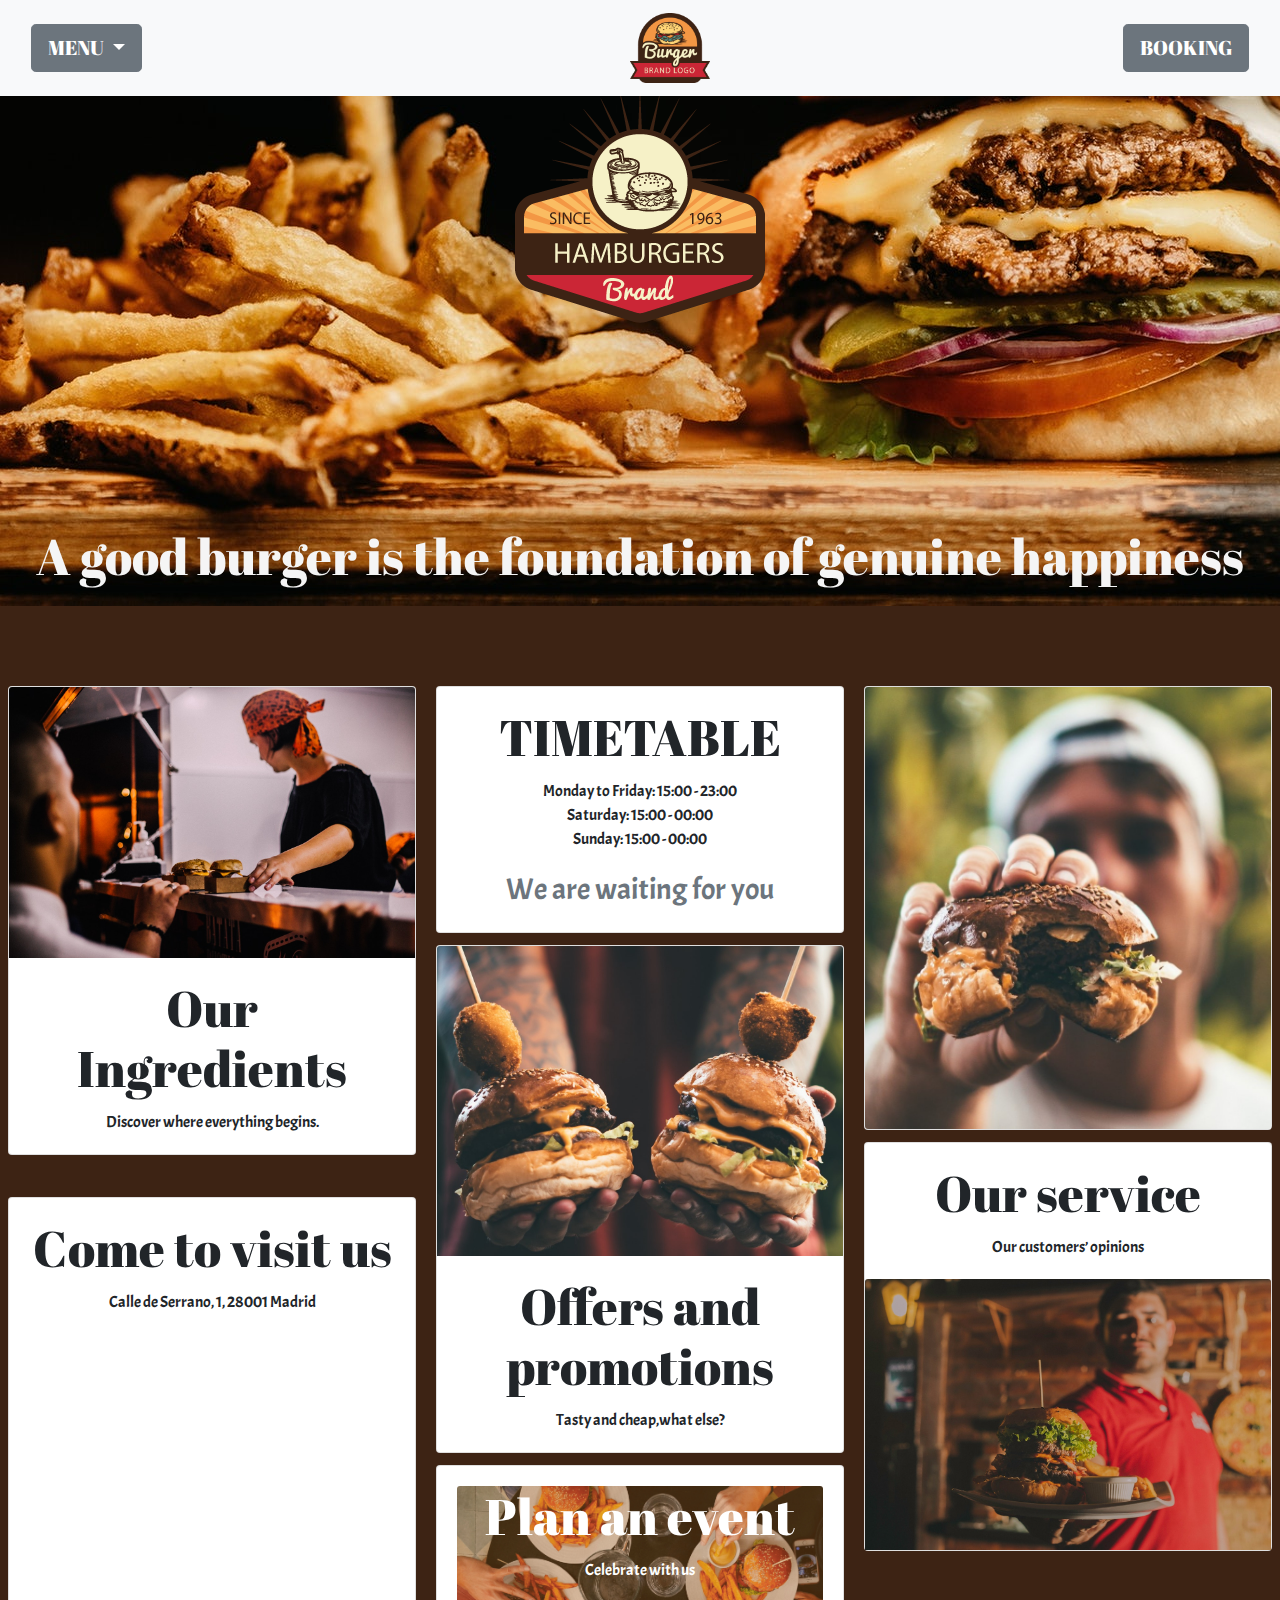
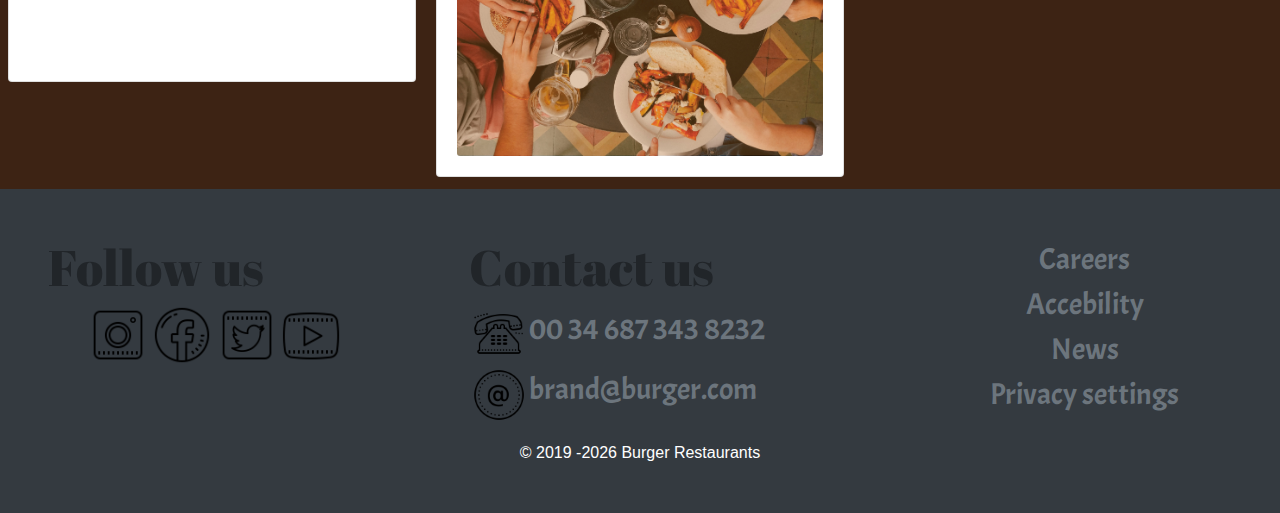
<file: Burguerproject/html.html>
<!DOCTYPE html>
<html lang="en">
  <head>
    <meta name="description" content="Hamburger Restaurante">
    <meta name="author" content="Elena Isabel Gomez Viejo">
    <!-- Required meta tags -->
    <meta charset="utf-8">
    <meta name="viewport" content="width=device-width, initial-scale=1, shrink-to-fit=no">
    <meta name="viewport" content="width=device-width, initial-scale=1, shrink-to-fit=no">
    <link rel="stylesheet" href="https://maxcdn.bootstrapcdn.com/bootstrap/4.0.0/css/bootstrap.min.css" integrity="sha384-Gn5384xqQ1aoWXA+058RXPxPg6fy4IWvTNh0E263XmFcJlSAwiGgFAW/dAiS6JXm" crossorigin="anonymous">
    <link rel="stylesheet" href="css/styles.css"/>
    <script src="JS/scrips.js"></script>
    <link href="https://fonts.googleapis.com/css?family=Abril+Fatface|Acme&display=swap" rel="stylesheet">
    <link rel="stylesheet" href="https://use.fontawesome.com/releases/v5.7.0/css/all.css" integrity="sha384-lZN37f5QGtY3VHgisS14W3ExzMWZxybE1SJSEsQp9S+oqd12jhcu+A56Ebc1zFSJ" crossorigin="anonymous">
    <title>Hamburger Restaurant</title>
  </head>
<body>
   <!---Navtab website-->
 <section class="big-screen"> 
   <nav class="navbar navbar-expand-lg bg-light navbar-light fixed-top">
    <div class="container-fluid">
      <button class="btn btn-secondary dropdown-toggle btn-lg mr-2" 
      type="button" id="dropdownMenuButton" data-toggle="dropdown" 
      aria-haspopup="true" aria-expanded="false">
        MENU </button>
      <div class="dropdown-menu" class="dropdown-content">
            <a class="dropdown-item" href="#">Burguers</a>
            <a class="dropdown-item " href="#">Sides</a>
            <a class="dropdown-item " href="#">Vegetarian menu</a>
            <div class="dropdown-divider"></div>
            <a class="dropdown-item " href="#">Allergen Info.</a>
        </div>
    <div class="h-100 row align-items-center">   
      <a class="navbar-brand " href="#">
        <img src="images/Burger1.png" alt="Logo" style="width:80px;" href="nav">
      </a>
    </div>
      <div class="collapse navbar-collapse" id="navbarResponsive">
        <ul class="navbar-nav ml-auto">
          <li class="nav-item">
            <button class="btn btn-secondary btn-lg" type="button" id="BookingButton" aria-haspopup="true" aria-expanded="false">BOOKING</button>
          </li>
        </ul>
      </div>
    </div>
  </nav>
</section>
 <!---Nav bar phone tablet-->
 <section class="small-screen">
 <nav id="nav-main" class="navbar navbar-dark bg-dark fixed-top">
  <a class="navbar-brand " href="#">
      <img src="images/Burger1.png" alt="Logo" style="width:80px;" href="nav">
    </a>
  <button class="navbar-toggler" type="button" data-toggle="collapse" data-target="#navbarsExample01" aria-controls="navbarsExample01" aria-expanded="false" aria-label="Toggle navigation">
    <span class="navbar-toggler-icon"></span>
  </button>
  <div class="collapse navbar-collapse" id="navbarsExample01">
    <ul class="navbar-nav mr-auto">
      <li class="nav-item">
        <a class="nav-link" href="#">BOOKING</a>
      </li>
      <li class="nav-item dropdown">
        <a class="nav-link dropdown-toggle" href="http://example.com" id="dropdown01" data-toggle="dropdown" aria-haspopup="true" aria-expanded="false">MENU</a>
        <div class="dropdown-menu" aria-labelledby="dropdown01">
          <a class="dropdown-item" href="#">Burguers</a>
          <a class="dropdown-item " href="#">Sides</a>
          <a class="dropdown-item " href="#">Vegetarian menu</a>
          <div class="dropdown-divider"></div>
          <a class="dropdown-item " href="#">Allergen Info.</a>
        </div>
      </li>
    </ul>
  </div>
</nav>
</section>
  <!--Principal page-->
<section alt="firstPage">
  <header class="w-100 bg-cover" style="background-image:url('images/backphoto.jpg');" position: absolute; left: 0%; opacity: 0; aria-hidden="true">
    <img class="img-fluid d-block mx-auto" src="images/Logo1.png" alt="" id="big-logo">
    <div style="height: 170px;"></div>
    <h1 class="phrase overlay text-center">A good burger is the foundation of genuine happiness</h1>
  </header>
  </section>
<div style="height: 80px;"></div>
<!-- Content section -->
<div class="card-columns pl-2 pr-2">
  <!---ingredients-->
   <div class="card">
    <img class="card-img-top" src="images/kitchen.jpg" alt="Card image cap">
    <div class="card-body text-center">
      <h5 class="card-title">Our Ingredients</h5>
      <p class="card-text">Discover where everything begins.</p>
    </div>
  </div>
  <div class="division" style="height: 30px;"></div>
<!---Locator-->
<div class="card" >
  <div class="card-body">
    <h5 class="card-title text-center"> Come to visit us</h5>
    <p class="card-text text-center">Calle de Serrano, 1, 28001 Madrid</p>
  </div>
  <div class="card-body card-body-cascade text-center">
   
    <div id="map-container-google-9" class="z-depth-1-half map-container-5 map">
      <iframe class="reponsive-map" src="https://www.google.com/maps/embed?pb=!1m14!1m8!1m3!1d1518.7282100995187!2d-3.689227!3d40.4208913!3m2!1i1024!2i768!4f13.1!3m3!1m2!1s0xd42289bcb01fd67%3A0x3e2e14b31c298e0!2sCalle%20de%20Serrano%2C%201%2C%2028001%20Madrid%2C%20Spain!5e0!3m2!1sen!2suk!4v1582710212126!5m2!1sen!2suk" width="400" height="300" frameborder="0" style="border:0;" allowfullscreen=""></iframe>
    </div>
  </div>
</div>
<div class="division" style="height: 50px;"></div>
<!---Timetable-->
  <div class="card">
    <div class="card-body text-center">
      <h5 class="card-title">TIMETABLE</h5>
      <p class="card-text">Monday to Friday: 15:00 - 23:00</br>
        Saturday: 15:00 - 00:00</br>
        Sunday: 15:00 - 00:00</p>
      <p class="card-text"><small class="text-muted">We are waiting for you</small></p>
    </div>
  </div> 
 <!---Promotions and offers-->
    <div class="card">
      <img class="card-img-top" src="images/two.jpg" alt="Card image cap">
      <div class="card-body text-center">
        <h5 class="card-title">Offers and promotions</h5>
        <p class="card-text">Tasty and cheap,what else?</p>
      </div>
    </div>
<!---Plan your event-->
<div class="card text-white">
  <div class="card-body">
  <img class="card-img" src="images/sharing.jpg" alt="Card image">
  <div class="card-img-overlay text-center">
    <h5 class="card-title">Plan an event</h5>
    <p class="card-text">Celebrate with us</p>
  </div>
  </div>
</div>
 <!---burguer photo-->
    <div class="card">
      <img class="card-img" src="images/holding.jpg" alt="Card image">
    </div> 
 <!---Our Service-->
    <div class="card">
      <div class="card-body text-center">
        <h5 class="card-title">Our service</h5>
        <p class="card-text">Our customers’ opinions</p>
      </div>
      <img class="card-img-top" src="images/wait.jpg" alt="Card image cap">
    </div> 
  </div>
  <!-- Footer website big screen-->
<section class="footer-big-screen"> 
  <footer class="py-5 bg-dark">
    <div class="row pl-5">
      <div class="col-5 col-md">
        <h5>Follow us</h5>
        <ul >
          <div class="l-row">
            <div class="c-footer__social-media" id="social">
              <a href="https://www.instagram.com//" target="_blank"><img src="images/instagram.png" alt="" width="60" height="60"></a>
              <a href="https://www.facebook.com/" target="_blank"><img src="images/facebook.png" alt="" width="60" height="60"></a>
              <a href="https://twitter.com/" target="_blank" ><img src="images/twitter.png" alt="" width="60" height="60"></a>
              <a href="https://www.youtube.com/" target="_blank"><img src="images/youtube.png" alt="" width="60" height="60"></a>
            </div>
          </div>
        </ul>
      </div>
      <div class="col-6 col-md">
        <h5>Contact us</h5>
        <ul class="list-unstyled text-small">
          <li><img src="images/phone.png" alt="" width="60" height="60" class="symbols-contact"><a class="text-muted" href="#">00 34 687 343 8232 </a></li>
          <li><img src="images/email.png" alt="" width="60" height="60" class="symbols-contact"><a class="text-muted" href="#">brand@burger.com </a></li>
        </ul>
      </div>
      <div class="col-6 col-md">
        <ul class="list-unstyled text-center" id="footer-information">
          <li><a class="text-muted" href="#">Careers</a></li>
          <li><a class="text-muted" href="#">Accebility</a></li>
          <li><a class="text-muted" href="#"> News</a></li>
          <li><a class="text-muted" href="#">Privacy settings</a></li>
        </ul>
      </div>
    </div>
    <div class="container">
      <div class="copyright m-0 text-center text-white">&copy; 2019 <script>new Date().getFullYear()>2010&&document.write("-"+new Date().getFullYear());</script> 
        Burger Restaurants</div>
    </div>
  </footer>
</section> 
 <!-- Footer small screen-->
<section class="footer-small-screen">
  <footer class="page-footer font-small stylish-color-dark pt-4">
  <hr>
    <ul class="list-unstyled list-inline text-center py-2">
      <h5>Contact us</h5>
          <ul class="list-unstyled text-small">
            <li><img src="images/phone.png" alt="" width="60" height="60" class="symbols-contact"><a class="text-muted" href="#">00 34 687 343 8232 </a></li>
            <li><img src="images/email.png" alt="" width="60" height="60" class="symbols-contact"><a class="text-muted" href="#">brand@burger.com </a></li>
          </ul>
    </ul>
  <ul class="list-unstyled list-inline text-center py-2">
          <li><a class="text-muted" href="#">Careers</a></li>
          <li><a class="text-muted" href="#">Accebility</a></li>
          <li><a class="text-muted" href="#"> News</a></li>
          <li><a class="text-muted" href="#">Privacy settings</a></li>
        </ul>
  <hr>
    <ul class="list-unstyled list-inline text-center">
      <div class="c-footer__social-media" id="social">
                <a href="https://www.instagram.com//" target="_blank"><img src="images/instagram.png" alt="" width="60" height="60"></a>
                <a href="https://www.facebook.com/" target="_blank"><img src="images/facebook.png" alt="" width="60" height="60"></a>
                <a href="https://twitter.com/" target="_blank" ><img src="images/twitter.png" alt="" width="60" height="60"></a>
                <a href="https://www.youtube.com/" target="_blank"><img src="images/youtube.png" alt="" width="60" height="60"></a>
    </ul>
    <!-- Copyright -->
    <div class="copyright m-0 text-center">&copy; 2019 <script>new Date().getFullYear()>2010&&document.write("-"+new Date().getFullYear());</script> 
      Burger Restaurants</div>
    </div>
</section>
  </footer> 
  <!-- Bootstrap core JavaScript -->
    <script src="https://code.jquery.com/jquery-3.2.1.slim.min.js" integrity="sha384-KJ3o2DKtIkvYIK3UENzmM7KCkRr/rE9/Qpg6aAZGJwFDMVNA/GpGFF93hXpG5KkN" crossorigin="anonymous"></script>
    <script src="https://cdnjs.cloudflare.com/ajax/libs/popper.js/1.12.9/umd/popper.min.js" integrity="sha384-ApNbgh9B+Y1QKtv3Rn7W3mgPxhU9K/ScQsAP7hUibX39j7fakFPskvXusvfa0b4Q" crossorigin="anonymous"></script>
    <script src="https://maxcdn.bootstrapcdn.com/bootstrap/4.0.0/js/bootstrap.min.js" integrity="sha384-JZR6Spejh4U02d8jOt6vLEHfe/JQGiRRSQQxSfFWpi1MquVdAyjUar5+76PVCmYl" crossorigin="anonymous"></script>
  </body>
</html>
</file>
<file: Burguerproject/css/styles.css>
body {
  padding-top: 56px;
  background-color:#3d2314;
}
header {
  background-image: url(images/backphoto.jpg);
  background-repeat: no-repeat;
  background-attachment: scroll;
  background-position: bottom;
  -webkit-background-size: cover;
  -moz-background-size: cover;
  background-size: cover;
  -o-background-size: cover;
  min-height: 550px!important;
  }
nav{
font-family:'Abril Fatface', Georgia, "Times New Roman", serif; 
}
h5{
font-family:'Abril Fatface', Georgia, "Times New Roman", serif;
font-size: 50px; 
}
p{
  font-family:'Acme', Georgia, "Times New Roman", serif; 
}
.dropdown-menu{
  font-size: 30px; 
}
.h-100{
margin-left: 480px;
}
.phrase{
font-family:'Abril Fatface', Georgia, "Times New Roman", serif;
font-size: 50px;
color: whitesmoke;
}
.selector-for-some-widget {
  box-sizing: content-box;
}
}
.bg-image-full {
  background: no-repeat center center scroll;
  -webkit-background-size: cover;
  -moz-background-size: cover;
  background-size: cover;
  -o-background-size: cover;
}
.mb-3, .my-3 {
  margin-bottom: 1rem!important;
}
.text-muted{
  font-family:'Acme', Georgia, "Times New Roman", serif; 
  font-size: 30px; 
}
.small-screen {
  display: none;
}
.footer-small-screen {
  display: none;
}

@media only screen and (max-width: 376px) { 
  .division{
    height:0px;
  }
  h5{
    font-family:'Abril Fatface', Georgia, "Times New Roman", serif;
    font-size: 30px; 
    }
  .footer-small-screen {
    display: block;
    background-color:whitesmoke;
  }
  .footer-big-screen {
    display: none;
  } 
  .phrase{
    font-size: 45px;
  } }

@media screen and (max-width: 769px) { 
.small-screen {
    display: block;
  }
.big-screen {
    display: none;
  }
body {
    padding-top: 0px;
  }
#big-logo{
  display: none!important;
}
h5{
  font-family:'Abril Fatface', Georgia, "Times New Roman", serif;
  font-size: 30px; 
  }
.dropdown-menu{
    font-size: 20px; 
} 
#map-container-google-9{
  display: none!important;
}
.division{
  height: 130px ;
}
#social{
  padding-top: 30px;
}
.text-muted{
font-size: 20px; 
padding-right:0px;
}
#footer-information{
font-size: 20px;  
padding-top: 50px;
padding-right: 30px;
} 
.footer-small-screen {
  display: block;
  background-color: whitesmoke;
}
.footer-big-screen {
  display: none;
}  
}
</file>
